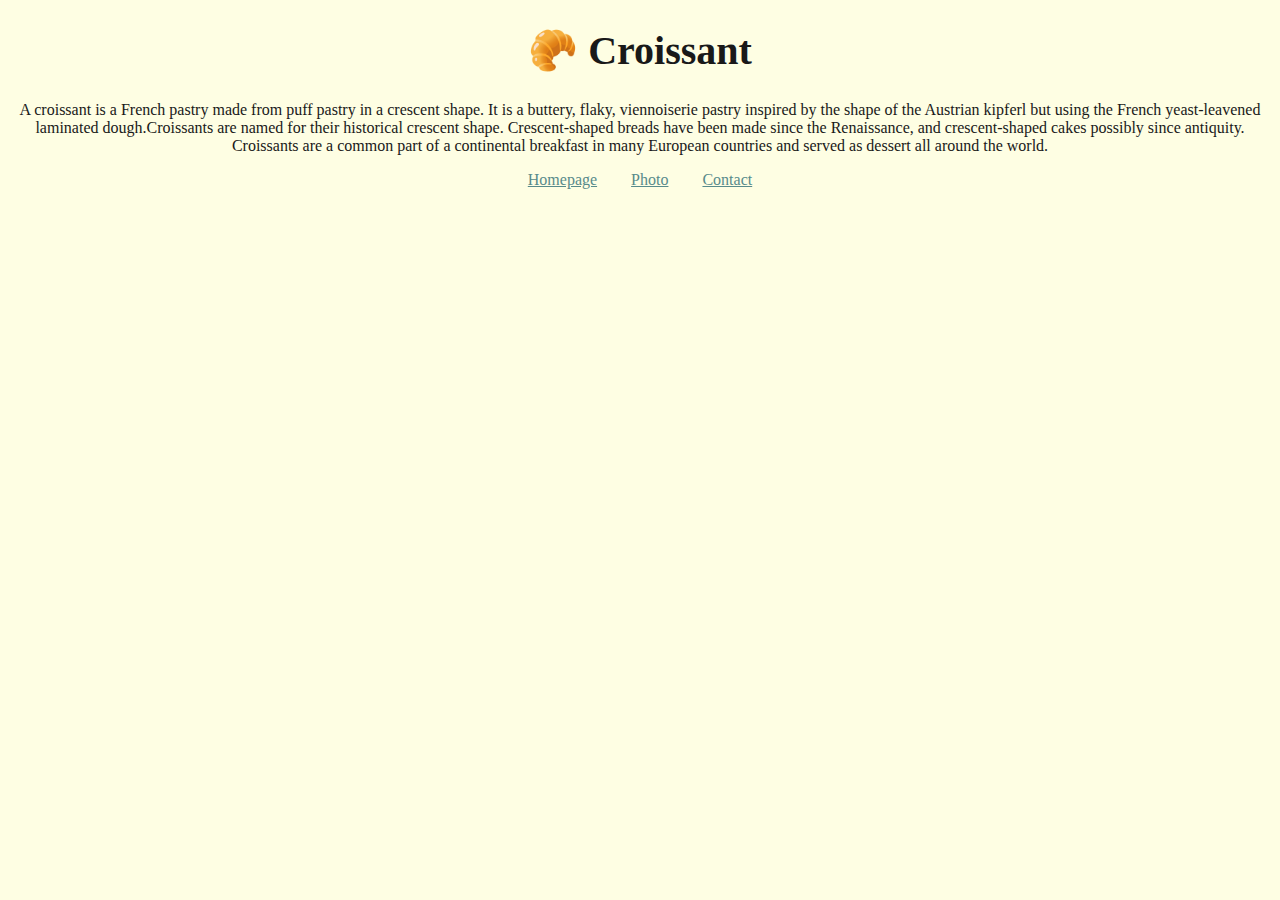
<file: index.html>
<!DOCTYPE html>
<html lang="en">

<head>
    <meta charset="UTF-8">
    <meta name="viewport" content="width=device-width, initial-scale=1.0">
    <meta name="description" content="The finest croissant you've ever tasted" />
    <link rel="stylesheet" href="css/style.css">
    <title>Homepage</title>
</head>

<body>
    <h1>🥐 Croissant</h1>
    <p>A croissant is a French pastry made from puff pastry in a crescent shape.

        It is a buttery, flaky, viennoiserie pastry inspired by the shape of the Austrian kipferl but using the French
        yeast-leavened laminated dough.Croissants are named for their historical crescent shape. Crescent-shaped breads
        have been made since the Renaissance, and crescent-shaped cakes possibly since antiquity.
        Croissants are a common part of a continental breakfast in many European countries and served as dessert all
        around the world.</p>


</body>
<footer>
    <a href="index.html">Homepage</a>
    <a href="photo.html">Photo</a>
    <a href="contact.html">Contact</a>
</footer>

</html>
</file>
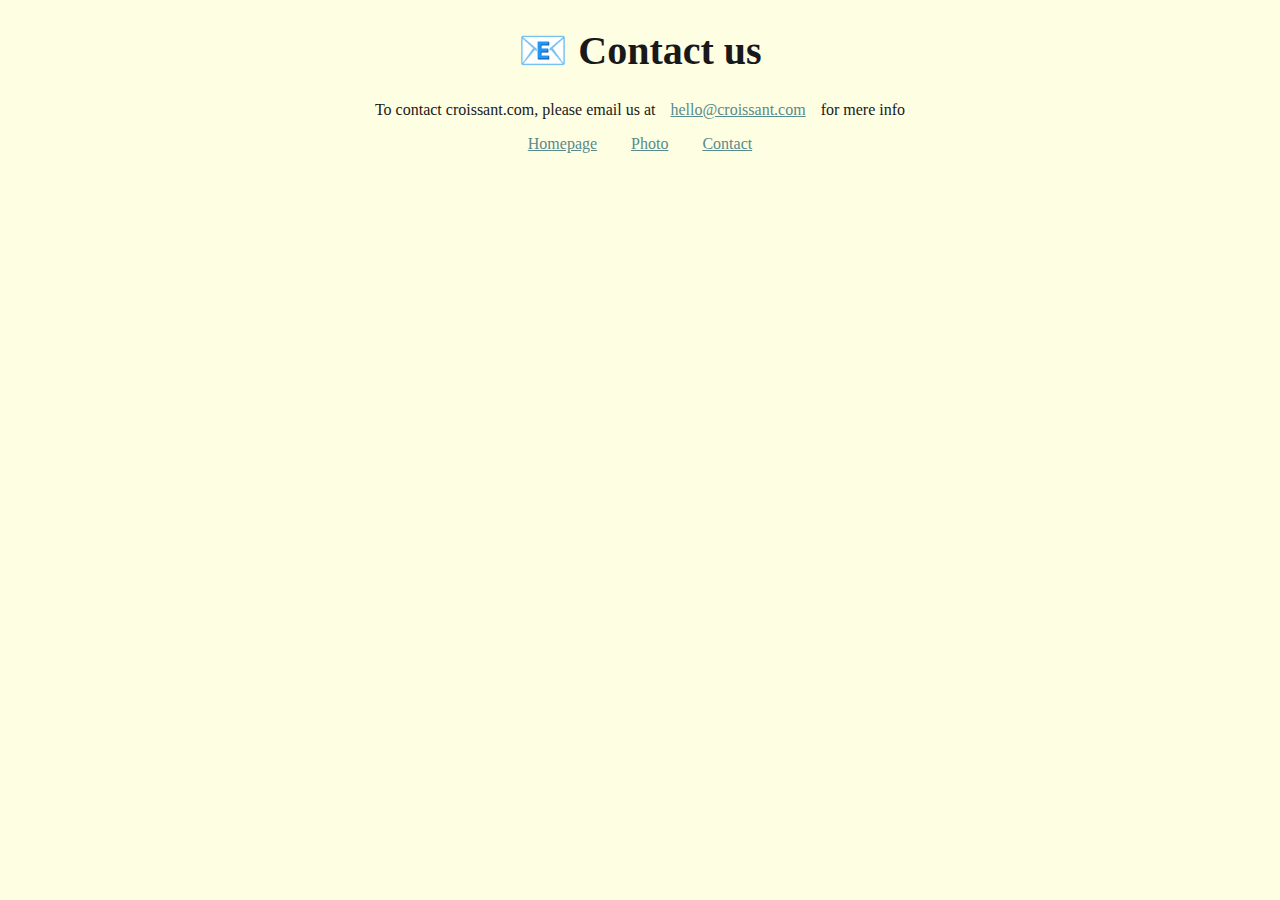
<file: contact.html>
<!DOCTYPE html>
<html lang="en">

<head>
    <meta charset="UTF-8">
    <meta name="viewport" content="width=device-width, initial-scale=1.0">
    <link rel="stylesheet" href="css/style.css">
    <meta name="description" content="Contact croissant.com to learn more about homemade delicious croissants" />
    <title>Contact</title>
</head>

<body>
    <h1>📧 Contact us</h1>
    <p>To contact croissant.com, please email us at<a href="mailto:hello@croissant.com"
            title="contact us by email">hello@croissant.com</a>for mere info</p>
</body>
<footer>
    <a href="index.html">Homepage</a>
    <a href="photo.html">Photo</a>
    <a href="contact.html">Contact</a>
</footer>

</html>
</file>
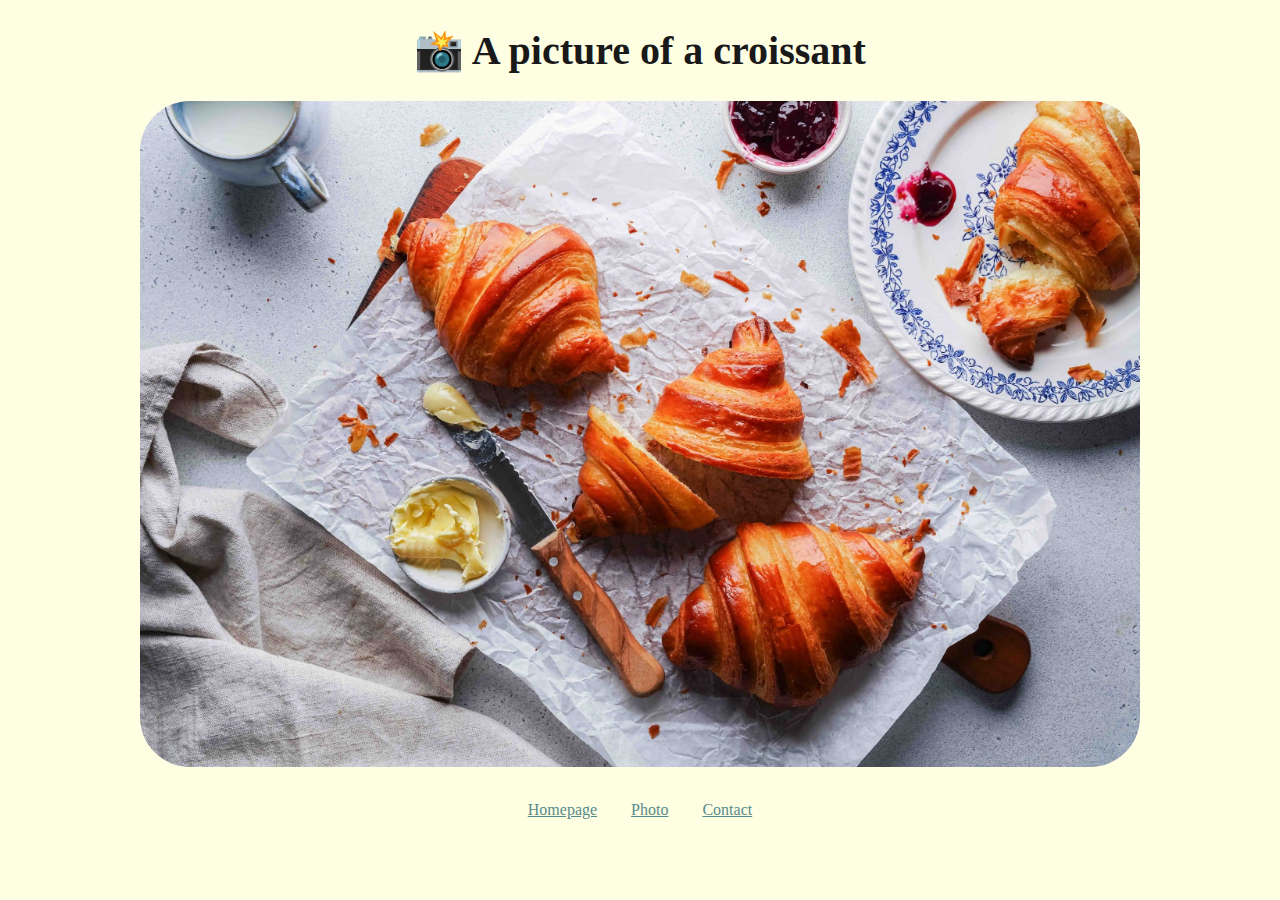
<file: photo.html>
<!DOCTYPE html>
<html lang="en">

<head>
    <meta charset="UTF-8">
    <meta name="viewport" content="width=device-width, initial-scale=1.0">
    <link rel="stylesheet" href="css/style.css">
    <meta name="description" content="A beautiful picture of freshest homemade croissants" />
    <title>Photo</title>
</head>

<body>
    <h1>📸 A picture of a croissant</h1>
    <img src="image/croissants.jpg" alt="Homemade croissant" class="photo" />
</body>
<footer>
    <a href="index.html">Homepage</a>
    <a href="photo.html">Photo</a>
    <a href="contact.html">Contact</a>
</footer>

</html>
</file>
<file: css/style.css>
body {
  background-color: #fefee3;
  text-align: center;
}
a {
  padding: 15px;
  color: #588b8b;
}
h1 {
  color: #191919;
  font-size: 40px;
}
p {
  color: #191919;
}
.photo {
  max-width: 1000px;
  margin-bottom: 30px;
  border-radius: 50px;
}
</file>
